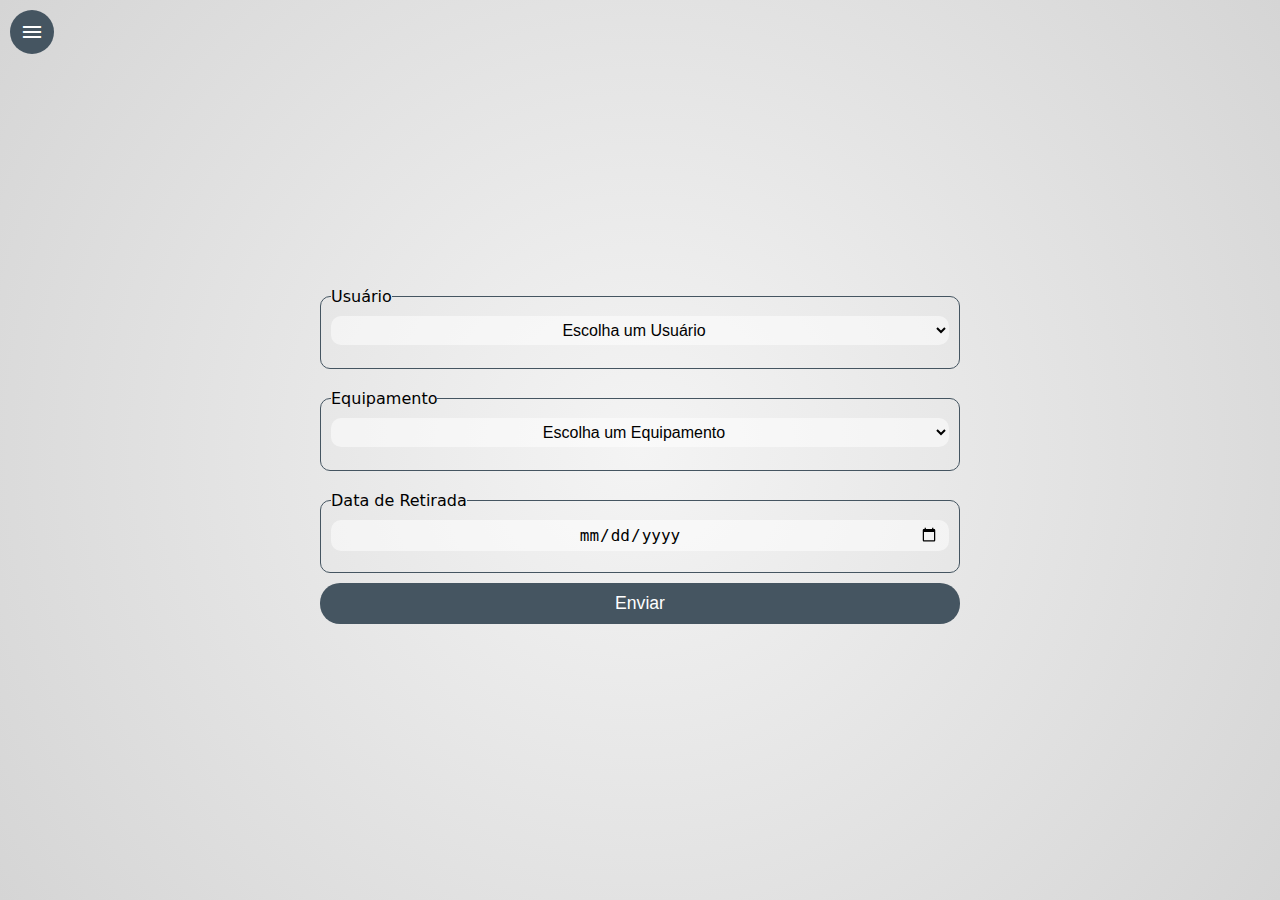
<file: faculdade/index.html>
<!DOCTYPE html>
<html lang="pt-br">
<head>
    <meta charset="UTF-8">
    <meta name="viewport" content="width=device-width, initial-scale=1.0">
    <title>Inicio</title>
    <link rel="stylesheet" href="estilos/style.css">
    <link rel="stylesheet" href="https://fonts.googleapis.com/css2?family=Material+Symbols+Outlined:opsz,wght,FILL,GRAD@24,400,0,0&icon_names=menu" />
</head>
<body>
    <span class="material-symbols-outlined" id="menu-icon">menu</span>

    <header id="menu">
        <nav>
            <ul>
                <li><a href="index.html">Solicitar</a></li>
                <li><a href="historico.html">Histórico</a></li>
                <li><a href="#">Sair</a></li>
            </ul>
        </nav>
    </header>

    <main>
       <!--<img src="img/logo.png" alt="logotipo da marca" width="200">-->
        <section class="caixa-principal">
            <form action="#" method="post" id="form">
                <fieldset>
                    <legend>Usuário</legend>
                    <select name="usuarios" id="id-us" required>
                        <option value="" selected disabled>Escolha um Usuário</option>
                        <option value="André Paulo">André Paulo</option>
                        <option value="Maria de Andrade">Maria de Andrade</option>
                        <option value="Elisabeth Olsen">Elisabeth Olsen</option>
                        <option value="Marcio Andrade">Marcio Andrade</option>
                        <option value="Givanildo Soares">Givanildo Soares</option>
                        <option value="Michael Jackson">Michael Jackson</option>
                    </select>
                </fieldset>
                <fieldset>
                    <legend>Equipamento</legend>
                    <select name="equipamentos" id="id-eq" required>
                        <option value="" selected disabled>Escolha um Equipamento</option>
                        <optgroup label="Mouse">
                            <option value="Mouse Logitech">Mouse Logitech</option>
                            <option value="Mouse Razer 1200dpi">Mouse Razer 1200dpi</option>
                        </optgroup>
                        <optgroup label="Monitor">
                            <option value="Monitor LG 23pl">Monitor LG 23pl</option>
                        </optgroup>
                        <optgroup label="Notebook">
                            <option value="Notebook i7 rtx4060 23pl">Notebook i7 rtx4060 23pl</option>
                            <option value="Notebook i5 Radeon750 20pl">Notebook i5 Radeon750 20pl</option>
                        </optgroup>
                    </select>
                </fieldset>
                <fieldset>
                    <legend>Data de Retirada</legend>
                    <input 
                    type="date" 
                    name="" 
                    id="id-data" 
                    required>
                </fieldset>
                <button type="button" id="botao-enviar" onclick="botaoEnviar()">Enviar</button>
            </form>
        </section>
    </main>

    <script defer src="script/script.js"></script>
</body>
</html>
</file>
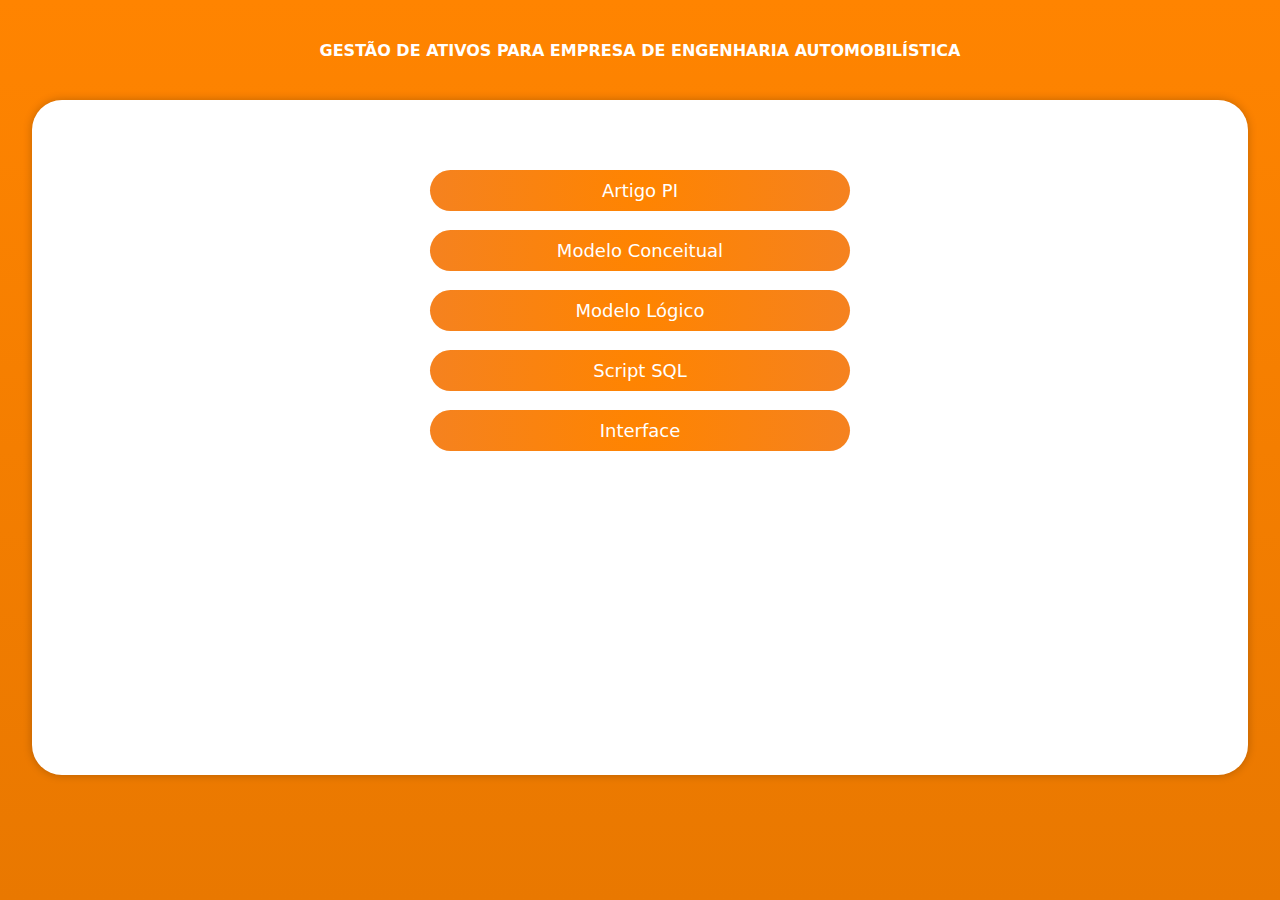
<file: qr_code/index.html>
<!DOCTYPE html>
<html lang="pt-br">
<head>
    <meta charset="UTF-8">
    <meta name="viewport" content="width=device-width, initial-scale=1.0">
    <title>Modelo Relacional</title>
    <link rel="stylesheet" href="style.css">
</head>
<body>
    <header><h1>GESTÃO DE ATIVOS PARA EMPRESA DE ENGENHARIA AUTOMOBILÍSTICA</h1>
    </header>
    <main>
        <div class="container">
            <a class="botao" href="links/artigo-pi.pdf" target="_blank">Artigo PI</a>

            <a class="botao" href="links/modelo-conceitual.pdf" target="_blank">Modelo Conceitual</a>

            <a class="botao" href="links/modelo-logico.pdf" target="_blank" >Modelo Lógico</a>

            <a class="botao" href="links/script-sql.pdf" target="_blank">Script SQL</a>

            <a class="botao" href="https://renaum98.github.io/Projeto_Interdisciplinar/Telas_HTML/index.html" target="_blank">Interface</a>
            

        </div>
    </main>
</body>
</html>
</file>
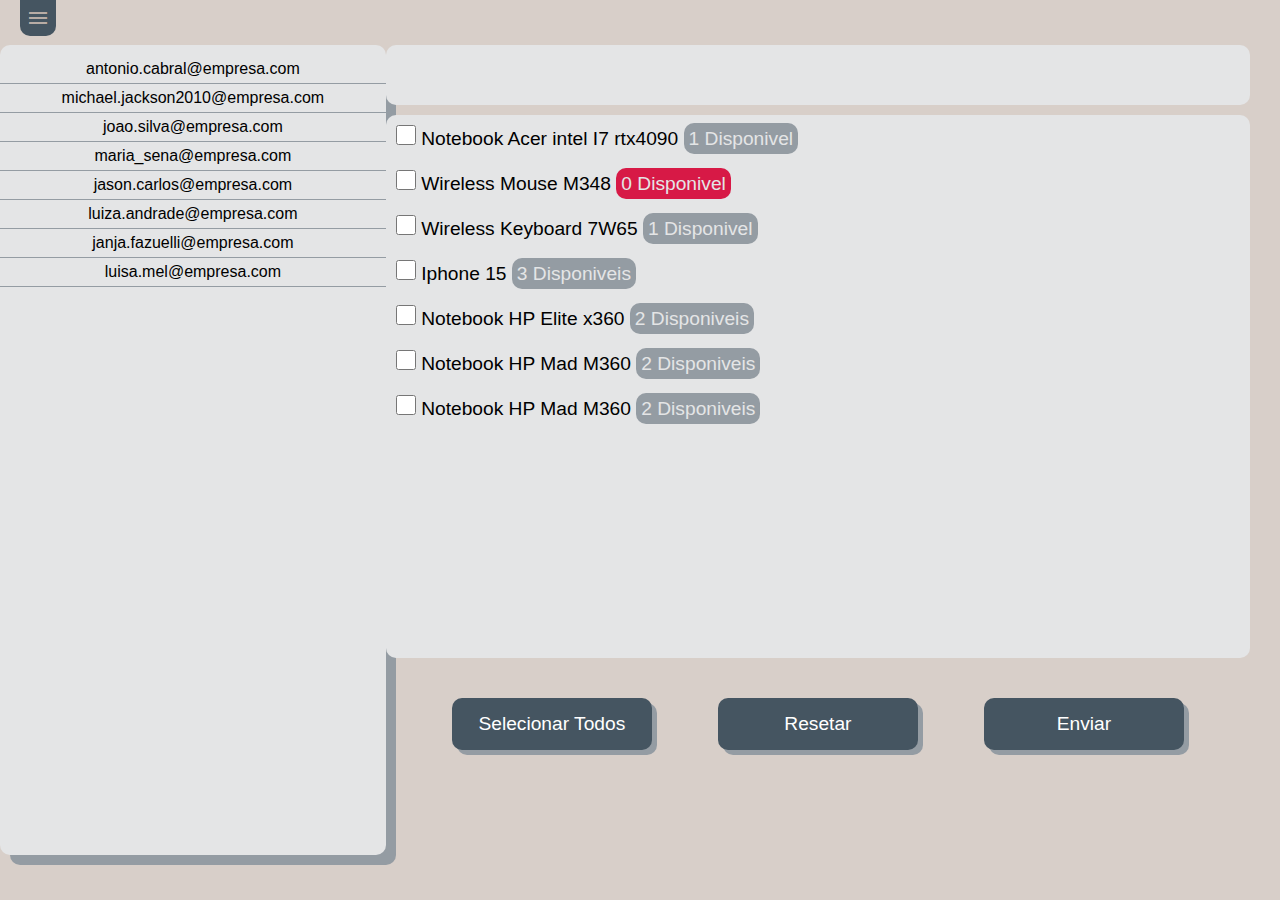
<file: Telas_HTML/index.html>
<!DOCTYPE html>
<html lang="pt-br">
<head>
    <meta charset="UTF-8">
    <meta name="viewport" content="width=device-width, initial-scale=1.0">
    <title>Tela Inicial</title>
    <link rel="stylesheet" href="estilos/style2.css">
    <link rel="stylesheet" href="estilos/menu_lateral.css">
    <link rel="stylesheet" href="https://fonts.googleapis.com/css2?family=Material+Symbols+Outlined:opsz,wght,FILL,GRAD@24,400,0,0&icon_names=menu" />

</head>
<body>
    <span class="material-symbols-outlined" id="menu-icon">menu</span>
    <header>
        <nav id="lista_menu">
            <ul id="lista_menu_pai">
                <li>
                    <a href="index.html" target="_self" class="lista_menu_filhos">Solicitar</a><!--fiz o link do menu com as paginas-->
                </li>
                <li>
                    <a href="tela4.html" target="_self" class="lista_menu_filhos">Histórico</a>
                </li>
            </ul>
        </nav>
    </header>
    <aside>
        <ul id="menu_opc_emails">
            <li id="opc1" class="opc_email" onclick="mudarEmailNaTela(opc1)">antonio.cabral@empresa.com</li>
            <li id="opc2" class="opc_email" onclick="mudarEmailNaTela(opc2)">michael.jackson2010@empresa.com</li>
            <li id="opc3" class="opc_email" onclick="mudarEmailNaTela(opc3)">joao.silva@empresa.com</li>
            <li id="opc4" class="opc_email" onclick="mudarEmailNaTela(opc4)">maria_sena@empresa.com</li>
            <li id="opc5" class="opc_email" onclick="mudarEmailNaTela(opc5)">jason.carlos@empresa.com</li>
            <li id="opc6" class="opc_email" onclick="mudarEmailNaTela(opc6)">luiza.andrade@empresa.com</li>
            <li id="opc7" class="opc_email" onclick="mudarEmailNaTela(opc7)">janja.fazuelli@empresa.com</li>
            <li id="opc8" class="opc_email" onclick="mudarEmailNaTela(opc8)">luisa.mel@empresa.com</li>
        </ul>
    </aside>
    <main>
        <section id="email_exibicao">
            <p><strong></strong></p>
        </section>
        <section id="caixa_lista_itens">
            <div>
                <input type="checkbox" name="cb1" id="cb1">
                <label for="cb1">Notebook Acer intel I7 rtx4090</label>
                <span class="caixa_quantidade">
                    <div class="qtde">1</div> 
                    Disponivel
                </span>
            </div>
            <div>
                <input type="checkbox" name="cb2" id="cb2">
                <label for="cb2">Wireless Mouse M348</label>
                <span class="caixa_quantidade">
                    <div class="qtde">0</div> 
                    Disponivel
                </span>
            </div>
            <div>
                <input type="checkbox" name="cb3" id="cb3">
                <label for="cb3">Wireless Keyboard 7W65</label>
                <span class="caixa_quantidade">
                    <div class="qtde">1</div> 
                    Disponivel
                </span>
            </div>
            <div>
                <input type="checkbox" name="" id="cb4">
                <label for="cb4">Iphone 15</label>
                <span class="caixa_quantidade">
                    <div class="qtde">3</div> 
                    Disponiveis
                </span>
            </div>
            <div>
                <input type="checkbox" name="cb5" id="cb5">
                <label for="cb5">Notebook HP Elite x360</label>
                <span class="caixa_quantidade">
                    <div class="qtde">2</div> 
                    Disponiveis
                </span>
            </div>
            <div>
                <input type="checkbox" name="cb6" id="cb6">
                <label for="cb6">Notebook HP Mad M360</label>
                <span class="caixa_quantidade">
                    <div class="qtde">2</div> 
                    Disponiveis
                </span>
            </div>
            <div>
                <input type="checkbox" name="cb7" id="cb7">
                <label for="cb7">Notebook HP Mad M360</label>
                <span class="caixa_quantidade">
                    <div class="qtde">2</div> 
                    Disponiveis
                </span>
            </div>
        </section>
        <section id="botoes">
            <button id="bt-selecionar-todos">Selecionar Todos</button>
            <button id="bt-resetar">Resetar</button>
            <button id="bt-enviar">Enviar</button>
        </section>
    </main>
    <script src="script/tela2.js" defer></script>
</body>
</html>
</file>
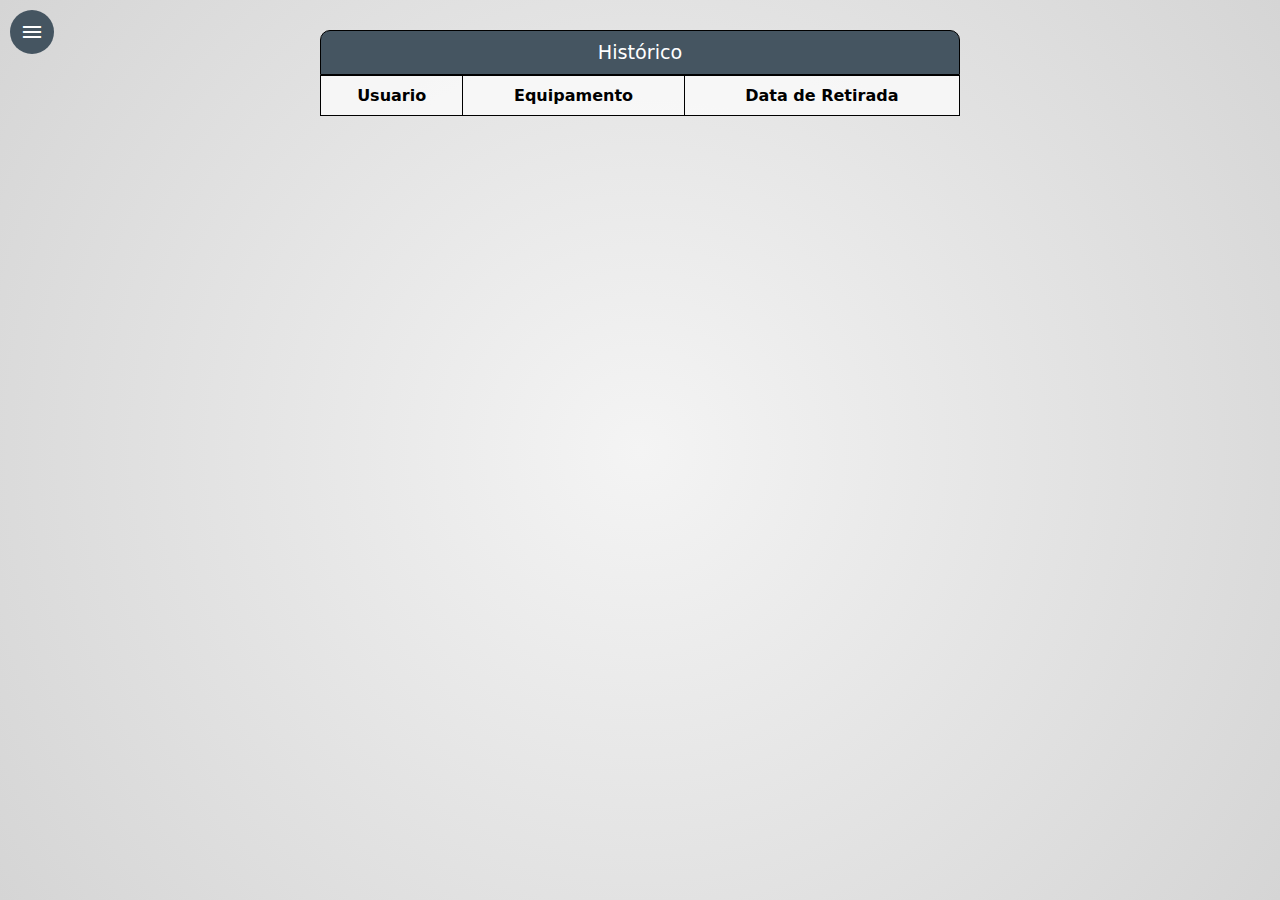
<file: faculdade/historico.html>
<!DOCTYPE html>
<html lang="pt-br">
<head>
    <meta charset="UTF-8">
    <meta name="viewport" content="width=device-width, initial-scale=1.0">
    <title>Inicio</title>
    <link rel="stylesheet" href="estilos/style.css">
    <link rel="stylesheet" href="estilos/historico.css">
    <link rel="stylesheet" href="https://fonts.googleapis.com/css2?family=Material+Symbols+Outlined:opsz,wght,FILL,GRAD@24,400,0,0&icon_names=menu" />
    
</head>

<body>
    <!-- Botão de menu fora do header -->
    <span class="material-symbols-outlined" id="menu-icon">
        menu
    </span>

    <!-- Menu -->
    <header id="menu">
        <nav>
            <ul>
                <li><a href="index.html">Solicitar</a></li>
                <li><a href="index.html">Histórico</a></li>
                <li><a href="#">Sair</a></li>
            </ul>
        </nav>
    </header>

    <!-- Conteúdo principal -->
    <main>
       <!-- <img src="img/logo.png" alt="logotipo da marca" width="200">-->
        <section class="caixa-principal-historico">
            <table>
                <caption>Histórico</caption>
                <thead>
                    <tr>
                        <th scope="col">Usuario</th>
                        <th scope="col">Equipamento</th>
                        <th scope="col">Data de Retirada</th>
                    </tr>
                </thead>
                <tbody>
                    
                </tbody>
            </table>
        </section>
    </main>
    <script defer src="script/script.js"></script>
</body>
</html>
</file>
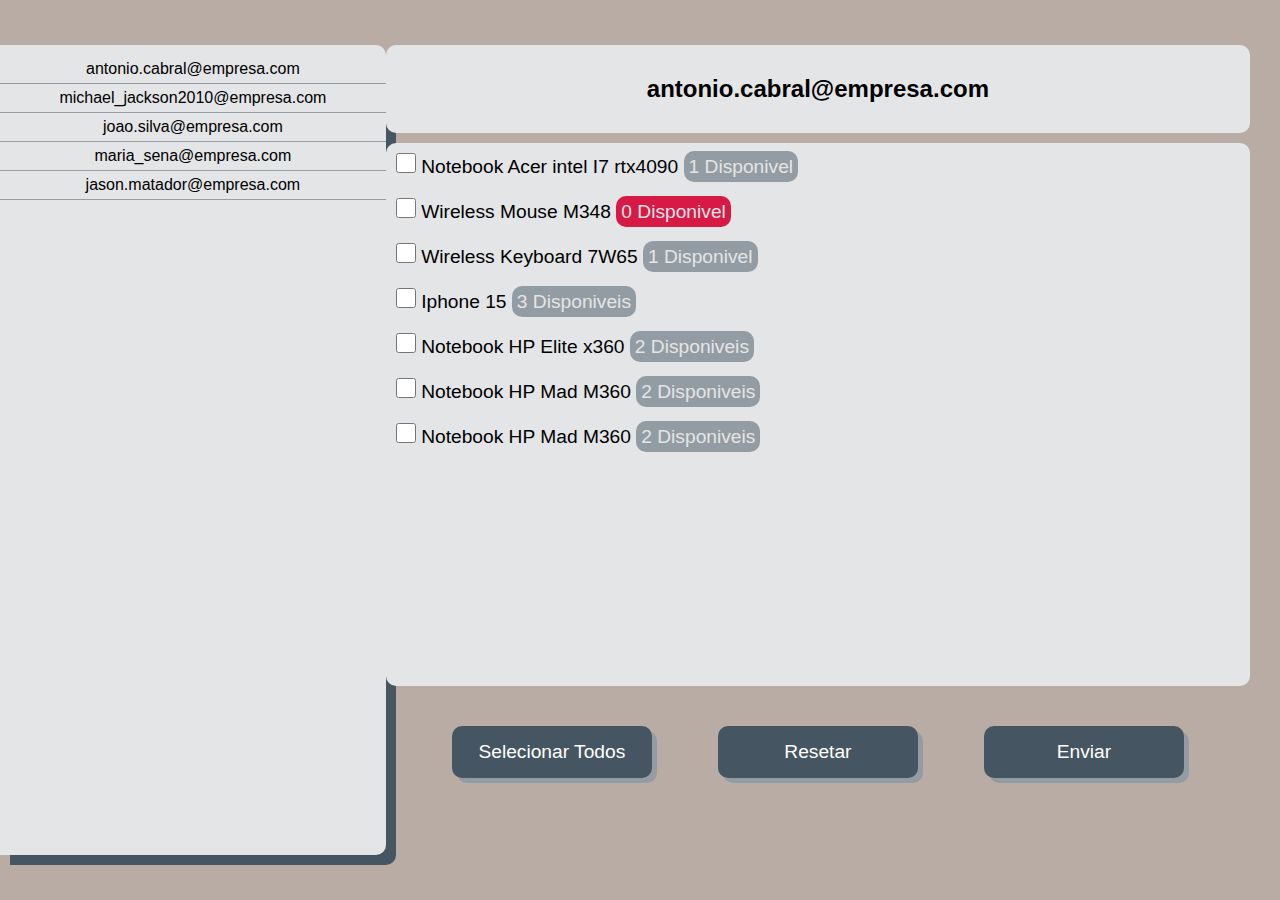
<file: faculdade/tela2.html>
<!DOCTYPE html>
<html lang="pt-br">
<head>
    <meta charset="UTF-8">
    <meta name="viewport" content="width=device-width, initial-scale=1.0">
    <title>Tela2</title>
    <link rel="stylesheet" href="estilos/style2.css">
</head>
<body>
    <aside>
        <ul>
            <li id="opc1" onclick="mudarEmailNaTela(opc1)">antonio.cabral@empresa.com</li>
            <li id="opc2" onclick="mudarEmailNaTela(opc2)">michael_jackson2010@empresa.com</li>
            <li id="opc3" onclick="mudarEmailNaTela(opc3)">joao.silva@empresa.com</li>
            <li id="opc4" onclick="mudarEmailNaTela(opc4)">maria_sena@empresa.com</li>
            <li id="opc5" onclick="mudarEmailNaTela(opc5)">jason.matador@empresa.com</li>
        </ul>
    </aside>
    <main>
        <section id="email_exibicao">
            <p><strong>antonio.cabral@empresa.com</strong></p>
        </section>
        <section id="caixa_lista_itens">
            <div>
                <input type="checkbox" name="cb1" id="cb1">
                <label for="cb1">Notebook Acer intel I7 rtx4090</label>
                <span>
                    <div class="qtde">1</div> 
                    Disponivel
                </span>
            </div>
            <div>
                <input type="checkbox" name="cb2" id="cb2">
                <label for="cb2">Wireless Mouse M348</label>
                <span>
                    <div class="qtde">0</div> 
                    Disponivel
                </span>
            </div>
            <div>
                <input type="checkbox" name="cb3" id="cb3">
                <label for="cb3">Wireless Keyboard 7W65</label>
                <span>
                    <div class="qtde">1</div> 
                    Disponivel
                </span>
            </div>
            <div>
                <input type="checkbox" name="" id="cb4">
                <label for="cb4">Iphone 15</label>
                <span>
                    <div class="qtde">3</div> 
                    Disponiveis
                </span>
            </div>
            <div>
                <input type="checkbox" name="cb5" id="cb5">
                <label for="cb5">Notebook HP Elite x360</label>
                <span>
                    <div class="qtde">2</div> 
                    Disponiveis
                </span>
            </div>
            <div>
                <input type="checkbox" name="cb6" id="cb6">
                <label for="cb6">Notebook HP Mad M360</label>
                <span>
                    <div class="qtde">2</div> 
                    Disponiveis
                </span>
            </div>
            <div>
                <input type="checkbox" name="cb6" id="cb7">
                <label for="cb7">Notebook HP Mad M360</label>
                <span>
                    <div class="qtde">2</div> 
                    Disponiveis
                </span>
            </div>
        </section>
        <section id="botoes">
            <button id="bt-selecionar-todos">Selecionar Todos</button>
            <button id="bt-resetar">Resetar</button>
            <button id="bt-enviar">Enviar</button>
        </section>
    </main>
    <script src="script/tela2.js"></script>
</body>
</html>
</file>
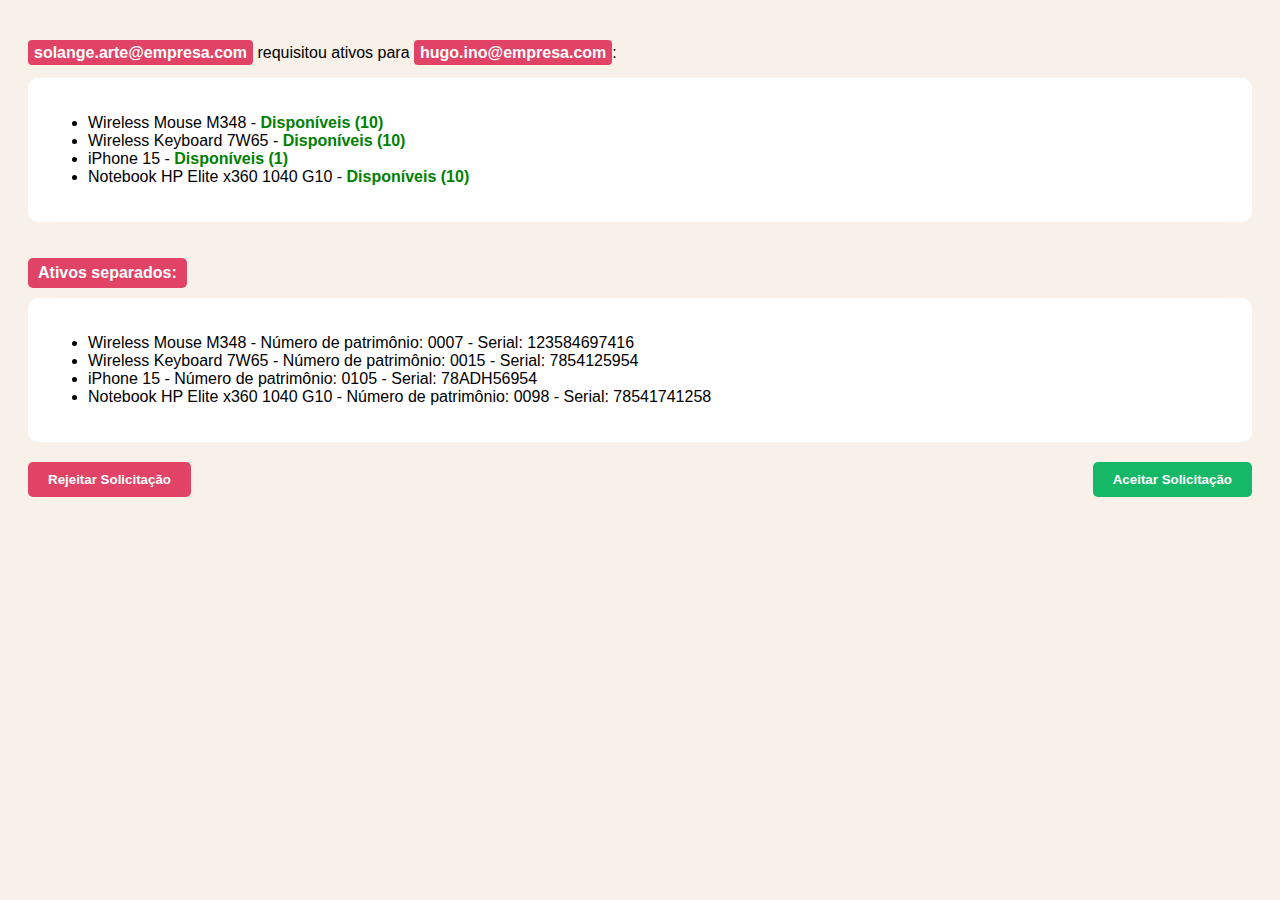
<file: Telas_HTML/email.html>
<!DOCTYPE html>
<html lang="pt-BR">
<head>
  <meta charset="UTF-8">
  <title>Solicitação de Ativos</title>
  <style>
    body {
      font-family: Arial, sans-serif;
      background-color: #f7f1ea;
      padding: 20px;
    }

    .highlight {
      background-color: #e04365;
      color: white;
      font-weight: bold;
      padding: 4px 6px;
      border-radius: 4px;
    }

    .box {
      background-color: white;
      border-radius: 10px;
      padding: 20px;
      margin-bottom: 20px;
    }


    .section-title {
      background-color: #e04365;
      color: white;
      font-weight: bold;
      padding: 6px 10px;
      border-radius: 5px;
      display: inline-block;
      margin-bottom: 10px;
    }

    .disponivel {
      color: green;
      font-weight: bold;
    }

    .buttons {
      display: flex;
      justify-content: space-between;
      margin-top: 20px;
    }

    .btn {
      padding: 10px 20px;
      border: none;
      font-weight: bold;
      border-radius: 5px;

      cursor: pointer;
    }

    .btn-rejeitar {
      background-color: #e04365;
      color: white;
    }

    .btn-aceitar {
      background-color: #14b866;
      color: white;
    }
  </style>
</head>
<body>

  <p><span class="highlight">solange.arte@empresa.com</span> requisitou ativos para <span class="highlight">hugo.ino@empresa.com</span>:</p>

  <div class="box">
    <ul>
      <li>Wireless Mouse M348 - <span class="disponivel">Disponíveis (10)</span></li>
      <li>Wireless Keyboard 7W65 - <span 

class="disponivel">Disponíveis (10)</span></li>
      <li>iPhone 15 - <span class="disponivel">Disponíveis (1)</span></li>
      <li>Notebook HP Elite x360 1040 G10 - <span class="disponivel">Disponíveis (10)</span></li>
    </ul>
  </div>

  <p class="section-title">Ativos separados:</p>
  <div class="box">
    <ul>
      <li>Wireless Mouse M348 - Número de patrimônio: 0007 - Serial: 123584697416</li>
      <li>Wireless Keyboard 7W65 - Número de patrimônio: 0015 - Serial: 7854125954</li>
      <li>iPhone 15 - Número de patrimônio: 0105 - Serial: 78ADH56954</li>
      <li>Notebook HP Elite x360 1040 G10 - Número de patrimônio: 0098 - Serial: 78541741258</li>
    </ul>
  </div>

  <div class="buttons">
    <button class="btn btn-rejeitar">Rejeitar Solicitação</button>
    <button class="btn btn-aceitar">Aceitar Solicitação</button>

  </div>

</body>
</html>
</file>
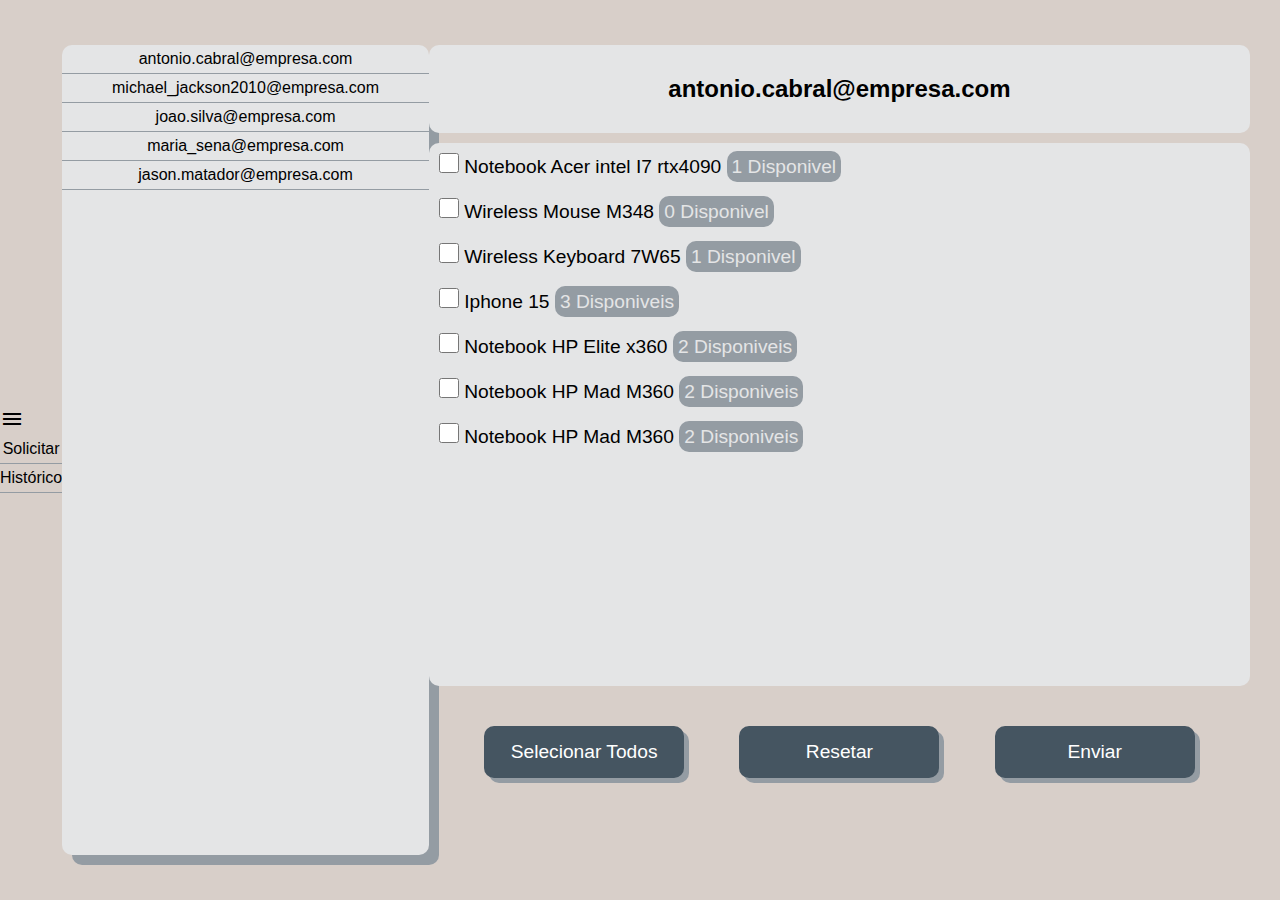
<file: Telas_HTML/tela2.html>
<!DOCTYPE html>
<html lang="pt-br">
<head>
    <meta charset="UTF-8">
    <meta name="viewport" content="width=device-width, initial-scale=1.0">
    <title>Tela Inicial</title>
    <link rel="stylesheet" href="estilos/style2.css">
    <link rel="stylesheet" href="https://fonts.googleapis.com/css2?family=Material+Symbols+Outlined:opsz,wght,FILL,GRAD@24,400,0,0&icon_names=menu" />

</head>
<body>
    <header>
        <span class="material-symbols-outlined" id="menu-icon">menu</span>
        <nav id="lista_menu">
            <ul id="lista_menu_pai">
                <li>Solicitar</li>
                <li>Histórico</li>
            </ul>
        </nav>
    </header>
    <aside>
        <ul>
            <li id="opc1" class="opc_email" onclick="mudarEmailNaTela(opc1)">antonio.cabral@empresa.com</li>
            <li id="opc2" class="opc_email" onclick="mudarEmailNaTela(opc2)">michael_jackson2010@empresa.com</li>
            <li id="opc3" class="opc_email" onclick="mudarEmailNaTela(opc3)">joao.silva@empresa.com</li>
            <li id="opc4" class="opc_email" onclick="mudarEmailNaTela(opc4)">maria_sena@empresa.com</li>
            <li id="opc5" class="opc_email" onclick="mudarEmailNaTela(opc5)">jason.matador@empresa.com</li>
        </ul>
    </aside>
    <main>
        <section id="email_exibicao">
            <p><strong>antonio.cabral@empresa.com</strong></p>
        </section>
        <section id="caixa_lista_itens">
            <div>
                <input type="checkbox" name="cb1" id="cb1">
                <label for="cb1">Notebook Acer intel I7 rtx4090</label>
                <span class="caixa_quantidade">
                    <div class="qtde">1</div> 
                    Disponivel
                </span>
            </div>
            <div>
                <input type="checkbox" name="cb2" id="cb2">
                <label for="cb2">Wireless Mouse M348</label>
                <span class="caixa_quantidade">
                    <div class="qtde">0</div> 
                    Disponivel
                </span>
            </div>
            <div>
                <input type="checkbox" name="cb3" id="cb3">
                <label for="cb3">Wireless Keyboard 7W65</label>
                <span class="caixa_quantidade">
                    <div class="qtde">1</div> 
                    Disponivel
                </span>
            </div>
            <div>
                <input type="checkbox" name="" id="cb4">
                <label for="cb4">Iphone 15</label>
                <span class="caixa_quantidade">
                    <div class="qtde">3</div> 
                    Disponiveis
                </span>
            </div>
            <div>
                <input type="checkbox" name="cb5" id="cb5">
                <label for="cb5">Notebook HP Elite x360</label>
                <span class="caixa_quantidade">
                    <div class="qtde">2</div> 
                    Disponiveis
                </span>
            </div>
            <div>
                <input type="checkbox" name="cb6" id="cb6">
                <label for="cb6">Notebook HP Mad M360</label>
                <span class="caixa_quantidade">
                    <div class="qtde">2</div> 
                    Disponiveis
                </span>
            </div>
            <div>
                <input type="checkbox" name="cb6" id="cb7">
                <label for="cb7">Notebook HP Mad M360</label>
                <span class="caixa_quantidade">
                    <div class="qtde">2</div> 
                    Disponiveis
                </span>
            </div>
        </section>
        <section id="botoes">
            <button id="bt-selecionar-todos">Selecionar Todos</button>
            <button id="bt-resetar">Resetar</button>
            <button id="bt-enviar">Enviar</button>
        </section>
    </main>
    <script src="script/tela2.js" defer></script>
</body>
</html>
</file>
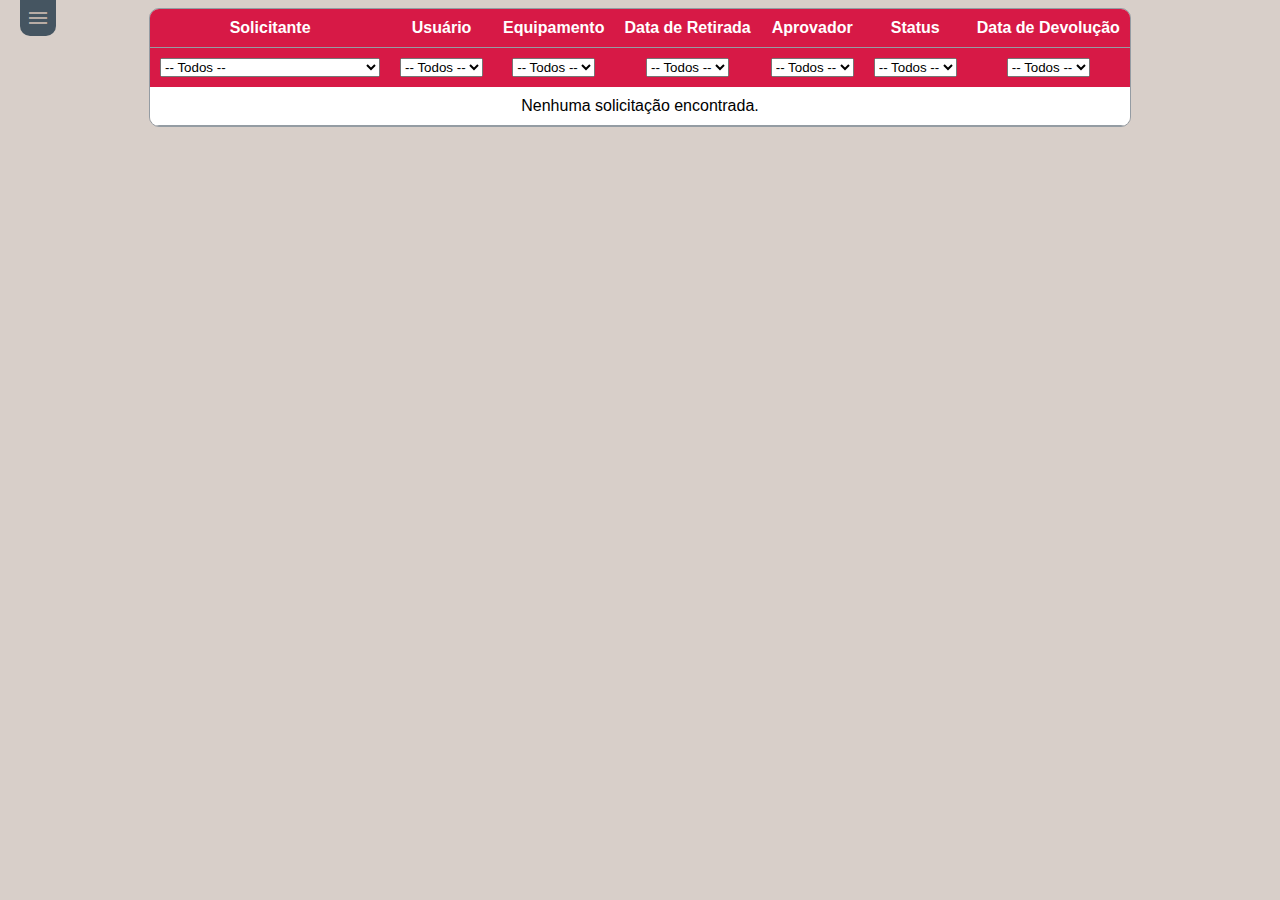
<file: Telas_HTML/tela4.html>
<!DOCTYPE html>
<html lang="en">
<head>
    <meta charset="UTF-8">
    <meta name="viewport" content="width=device-width, initial-scale=1.0">  
    <link rel="stylesheet" href="estilos/style4.css">
    <link rel="stylesheet" href="estilos/menu_lateral.css"> <!--Adicionei o estilo do menu lateral somente-->
    <link rel="stylesheet" href="https://fonts.googleapis.com/css2?family=Material+Symbols+Outlined:opsz,wght,FILL,GRAD@24,400,0,0&icon_names=menu" />
    <title>Historico</title>
</head>
<body>
  <span class="material-symbols-outlined" id="menu-icon">menu</span>
  <header>
    <nav id="lista_menu">
      <ul id="lista_menu_pai">
        <li>
            <a href="index.html" target="_self" class="lista_menu_filhos">Solicitar</a><!--fiz o link do menu com as paginas-->
        </li>
        <li>
            <a href="tela4.html" target="_self" class="lista_menu_filhos">Histórico</a>
        </li>
      </ul>
    </nav>
  </header>
  <main>
    <table>
        <thead>
          <tr class="header_table">
            <th>Solicitante</th>
            <th>Usuário</th>
            <th>Equipamento</th>
            <th>Data de Retirada</th>
            <th>Aprovador</th>
            <th>Status</th>
            <th>Data de Devolução</th>
          </tr>
        </thead>
        <!--Adicionei o tbody e thead pra melhor entendimento-->
        <tbody>
          <tr>
            <td>-</td>
            <td>-</td>
            <td>-</td>
            <td>-</td>
            <td>-</td>
            <td>-</td>
            <td>-</td>
          </tr>
        </tbody>
    </table>
  </main>
    <script src="script/tela2.js" defer></script>
</body>
</html>
</file>
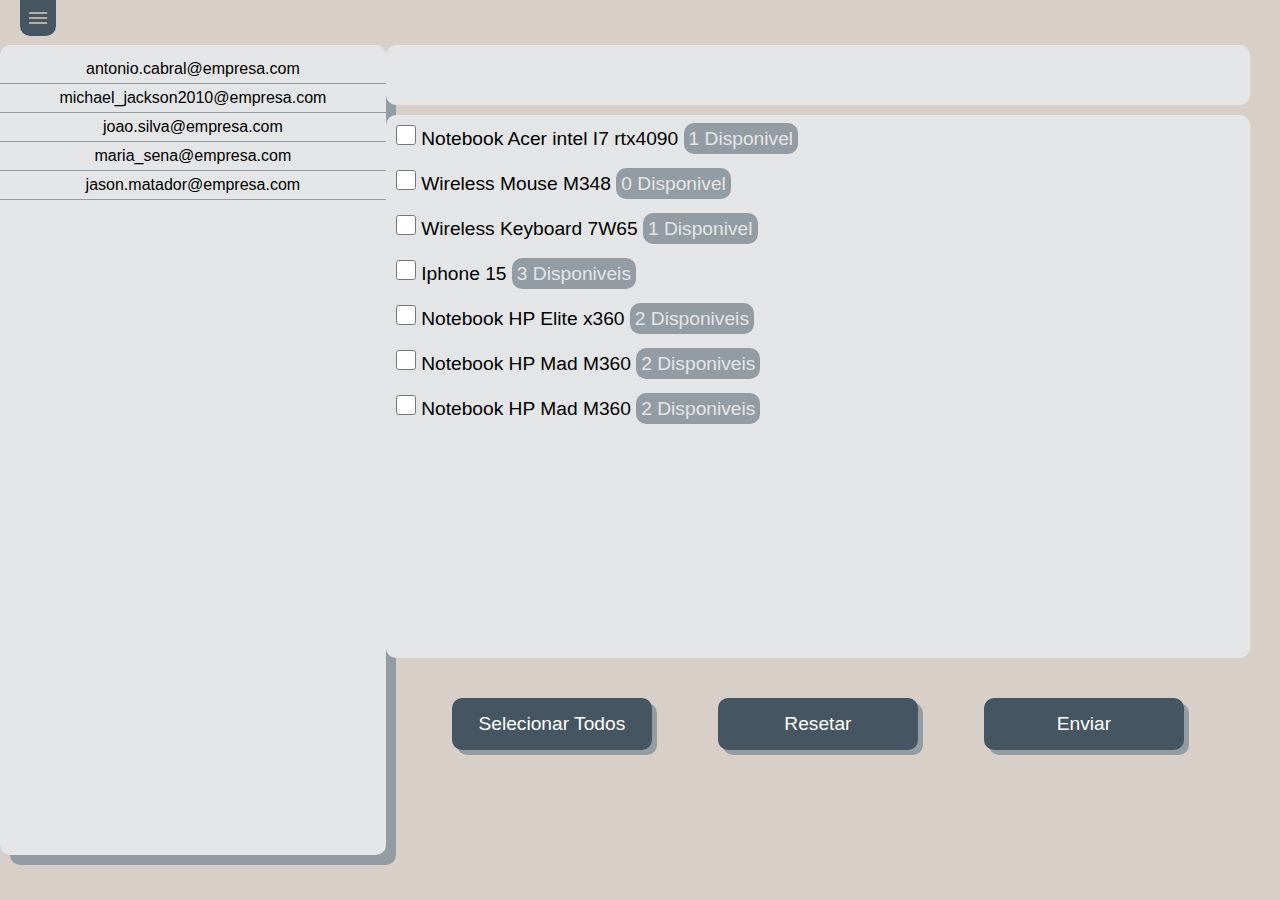
<file: Telas_HTML/tela_solicitar.html>
<!DOCTYPE html>
<html lang="pt-br">
<head>
    <meta charset="UTF-8">
    <meta name="viewport" content="width=device-width, initial-scale=1.0">
    <title>Tela Inicial</title>
    <link rel="stylesheet" href="estilos/style2.css">
    <link rel="stylesheet" href="estilos/menu_lateral.css">
    <link rel="stylesheet" href="https://fonts.googleapis.com/css2?family=Material+Symbols+Outlined:opsz,wght,FILL,GRAD@24,400,0,0&icon_names=menu" />

</head>
<body>
    <span class="material-symbols-outlined" id="menu-icon">menu</span>
    <header>
        <nav id="lista_menu">
            <ul id="lista_menu_pai">
                <li>
                <a href="tela2.html" class="lista_menu_filhos">Solicitar</a><!--fiz o link do menu com as paginas-->
                </li>
                <li>
                    <a href="tela4.html" class="lista_menu_filhos">Histórico</a>
                </li>
            </ul>
        </nav>
    </header>
    <aside>
        <ul id="menu_opc_emails">
            <li id="opc1" class="opc_email" onclick="mudarEmailNaTela(opc1)">antonio.cabral@empresa.com</li>
            <li id="opc2" class="opc_email" onclick="mudarEmailNaTela(opc2)">michael_jackson2010@empresa.com</li>
            <li id="opc3" class="opc_email" onclick="mudarEmailNaTela(opc3)">joao.silva@empresa.com</li>
            <li id="opc4" class="opc_email" onclick="mudarEmailNaTela(opc4)">maria_sena@empresa.com</li>
            <li id="opc5" class="opc_email" onclick="mudarEmailNaTela(opc5)">jason.matador@empresa.com</li>
        </ul>
    </aside>
    <main>
        <section id="email_exibicao">
            <p><strong></strong></p>
        </section>
        <section id="caixa_lista_itens">
            <div>
                <input type="checkbox" name="cb1" id="cb1">
                <label for="cb1">Notebook Acer intel I7 rtx4090</label>
                <span class="caixa_quantidade">
                    <div class="qtde">1</div> 
                    Disponivel
                </span>
            </div>
            <div>
                <input type="checkbox" name="cb2" id="cb2">
                <label for="cb2">Wireless Mouse M348</label>
                <span class="caixa_quantidade">
                    <div class="qtde">0</div> 
                    Disponivel
                </span>
            </div>
            <div>
                <input type="checkbox" name="cb3" id="cb3">
                <label for="cb3">Wireless Keyboard 7W65</label>
                <span class="caixa_quantidade">
                    <div class="qtde">1</div> 
                    Disponivel
                </span>
            </div>
            <div>
                <input type="checkbox" name="" id="cb4">
                <label for="cb4">Iphone 15</label>
                <span class="caixa_quantidade">
                    <div class="qtde">3</div> 
                    Disponiveis
                </span>
            </div>
            <div>
                <input type="checkbox" name="cb5" id="cb5">
                <label for="cb5">Notebook HP Elite x360</label>
                <span class="caixa_quantidade">
                    <div class="qtde">2</div> 
                    Disponiveis
                </span>
            </div>
            <div>
                <input type="checkbox" name="cb6" id="cb6">
                <label for="cb6">Notebook HP Mad M360</label>
                <span class="caixa_quantidade">
                    <div class="qtde">2</div> 
                    Disponiveis
                </span>
            </div>
            <div>
                <input type="checkbox" name="cb7" id="cb7">
                <label for="cb7">Notebook HP Mad M360</label>
                <span class="caixa_quantidade">
                    <div class="qtde">2</div> 
                    Disponiveis
                </span>
            </div>
        </section>
        <section id="botoes">
            <button id="bt-selecionar-todos">Selecionar Todos</button>
            <button id="bt-resetar">Resetar</button>
            <button id="bt-enviar">Enviar</button>
        </section>
    </main>
    <script src="script/tela2.js" defer></script>
</body>
</html>
</file>
<file: faculdade/estilos/style.css>
@charset "UTF-8";
:root {
    --corLogo--: #455561;
    --corFundo--: #ffff;
    --corDetalhe--: #D71946;
    --corSecundaria1--: #949ca3;
    --corSecundaria2--: #e4e5e6;
    --corSecundaria3--: #b8aca5;
    --corSegundaria4--: #d8cfc9;
}

* {
    margin: 0px;
    padding: 0px;
}

body {
    font-family: system-ui, -apple-system, BlinkMacSystemFont, 'Segoe UI', Roboto, Oxygen, Ubuntu, Cantarell, 'Open Sans', 'Helvetica Neue', sans-serif;
    height: 100vh;
    box-sizing: border-box;
    background-color: #d5d5d5;
    display: flex;
    margin: 0;
    overflow: hidden;
}

/* Botão de menu */
#menu-icon {
    position: fixed;
    top: 10px;
    left: 10px;
    font-size: 24px;
    cursor: pointer;
    z-index: 1000; /* Garante que o botão fique acima de tudo */
    background-color: var(--corLogo--);
    color: white;
    padding: 10px;
    border-radius: 50%;
    transition: background-color 0.7s;
}

#menu-icon:hover {
    background-color: var(--corDetalhe--);
}

/* Menu */
header {
    background-color: var(--corLogo--);
    height: 100%;
    padding: 10px;
    border-radius: 0px 20px 20px 0px;
    width: 200px;
    color: white;
    display: flex;
    justify-content: center;
    align-items: center;
    transition: transform 0.3s ease-in-out;
    transform: translateX(-100%);
    position: fixed;
    top: 0;
    left: 0;
}

header.hidden {
    transform: translateX(-100%);
}

nav {
    text-align: center;
    padding: 10px;
    height: 300px;
    width: 100%;
}

ul {
    list-style-type: none;
    height: 90%;
    margin: 10px 0px;
}

li {
    width: 50%;
    margin: 30px auto;
    padding: 5px;
    
    position: relative;
}

a {
    font-size: 1.3rem;
    color: white;
    text-decoration: none;
    font-weight: 400;
}

/*li:hover {
    border-radius: 20px;
    background-color: var(--corDetalhe--);
    transition: 0.2s;
}*/
li::before{
    content: "";
    width: 0;
    height: 2px;
    border-radius: 20px;
    position: absolute;
    left: 0;
    bottom: 0;
    background-color:white;
    transform: translateX(0);
}
li:hover::before{
    transition: .5s ease;
    width: 100%;
}

/* Conteúdo principal */
main {
    height: 100%;
    width: 100%;
    background-image: radial-gradient(circle, #f4f4f4, #d5d5d5);
    display: flex;
    flex-flow: column;
    justify-content: center;
    align-items: center;
    transition: margin-left 0.3s ease-in-out;
    margin-left: 0px; /* Espaço para o menu */
}

main.expanded {
    margin-left: 0;
}
main>img{
    margin-top: 10px;
}
main>img:hover{
    transform: scale(1.1);
    transition: 2s;
}

.caixa-principal,
.caixa-principal-historico{
    width: 50%;
    max-width: 1000px;
    min-width: 300px;
    margin: auto;
    padding: 20px;
    border-radius: 10px;
}

form {
    height: 100%;
    display: flex;
    flex-flow: column;
}

fieldset {
    height: 60px;
    border-radius: 10px;
    border: 1px solid var(--corLogo--);
    margin: 10px 0px;
    padding: 10px;
    font-size: 1rem;

    display: flex;
    justify-content: center;
    flex-flow: column;
}

select ,input[type="date"]{
    background-color: rgba(255, 255, 255, 0.521);
    font-size: 1rem;
    text-align: center;
    border-radius: 10px;
    padding: 5px 10px;
    border: none;
}


#botao-enviar {
    padding: 10px;
    border-radius: 20px;
    border: none;
    background-color: var(--corLogo--);
    color: white;
    cursor: pointer;
    font-size: 1.1rem;
}

#botao-enviar:hover {
    background-color: var(--corDetalhe--);
    transition: 0.5s;
}
</file>
<file: qr_code/style.css>
@charset "UTF-8";

*{
    margin: 0px;
    padding: 0px;
    font-family: system-ui, -apple-system, BlinkMacSystemFont, 'Segoe UI', Roboto, Oxygen, Ubuntu, Cantarell, 'Open Sans', 'Helvetica Neue', sans-serif;
}
body {
    width: 100vw;
    height: 100vh;
    overflow: auto;
    background-image: linear-gradient(to bottom,#FF8400,#e97800);
}
header{
    height: 100px;
    display: flex;
    justify-content: center;
    align-items: center;
    border-radius: 0px 0px 10px 10px;
    
    
}
header>h1{
    flex: 1 1 300;
    font-size: 1em;
    color: white;
    text-align: center;
}
main{
    height: 75%;
    width: 95%;
    margin: auto;
    box-shadow: 0px 0px 10px rgba(0, 0, 0, 0.232);
    display: flex;
    justify-content: center;
    background-color: rgb(255, 255, 255);
    border-radius: 30px 30px 30px 30px;
}

.container{
    width: 80%;
    height: 300px;
    max-height: 70%;
    margin-top: 60px;
    
    text-align: center;
    display: flex;
    justify-content: space-evenly;
    flex-flow: column nowrap;
}
.botao{
    margin: auto;
    width: 80%;
    max-width: 400px;
    padding: 10px;
    background-image: radial-gradient(circle,#FF8400,#F5821F); 
    font-size: large;
    border-radius: 30px;
    color: white;
    text-decoration: none;
}
.botao:hover {
    background-image: radial-gradient(circle,#e97800,#FF8400); 
    transform: scale(1.1);
    transition: 0.5s;
    cursor: pointer;
}
.botao:active {
    transform: scale(1.0);
    transition: 0.2s;
    color: #FF8400;
    background-image: radial-gradient(circle, white 50%,rgb(230, 230, 230));
}
</file>
<file: Telas_HTML/estilos/style2.css>
:root {
    --corLogo--: #455561;
    --corFundo--: #ffff;
    --corDetalhe--: #D71946;
    --corSecundaria1--: #949ca3;
    --corSecundaria2--: #e4e5e6;
    --corSecundaria3--: #b8aca5;
    --corSecundaria4--: #d8cfc9;
}

*{
    margin: 0;
    padding: 0;
    box-sizing: border-box;
}
body{
    height: 100vh;
    width: 100vw;
    font-family: Arial, Helvetica, sans-serif;
    background-color: var(--corSecundaria4--);
    display: flex;
    justify-content: space-between;
    align-items: center;
}

#menu_opc_emails{
    margin-top: 10px;
}

ul{
    list-style-type: none; 
}
li{
    border-bottom: 1px solid var(--corSecundaria1--);
    cursor: pointer;
    padding: 5px 0;
    text-align: center;
}
.opc_email:hover,
#caixa_lista_itens> div:hover{
    background-color: var(--corSecundaria1--);
    color: var(--corSecundaria2--);
    transition: .2s;
}
label,
input[type=checkbox],
div{
    cursor: pointer;
}

#caixa_lista_itens>div:active,
#botoes>button:active{
    background-color: var(--corDetalhe--);
    color: var(--corSecundaria2--);
}

aside{
    background-color: var(--corSecundaria2--);
    height: 90%;
    width: 400px;
    border-radius: 10px;
    box-shadow: 10px 10px var(--corSecundaria1--);
}
main{
    width: 70%;
    height: 90%;
    margin-right: 30px;
    
}
#email_exibicao{
    width: 100%;
    background-color: var(--corSecundaria2--);
    margin-bottom: 10px;
    padding: 30px 0px;
    font-size: 1.5em;
    text-align: center;
    border-radius: 10px;
}
#caixa_lista_itens{
    height: 67%;
    background-color: var(--corSecundaria2--);
    padding: 5px;
    border-radius: 10px;
    font-size: 1.2em;
    display: flex;
    flex-direction: column;
    gap: 10px;
}
#caixa_lista_itens>div{
    padding: 5px;
}

#botoes{
    width: 100%;
    padding: 30px 0px;
    margin-top:10px;
    border-radius: 10px;
    display: flex;
    align-items: center;
    justify-content: space-evenly; 
}
#botoes>button{
    width: 200px;
    padding: 15px 0;
    background-color: var(--corLogo--);
    color: var(--corFundo--);
    box-shadow: 5px 5px var(--corSecundaria1--);
    font-size: 1.2em;
    border: none;
    border-radius: 10px;
    cursor: pointer;
}
input[type="checkbox"]{
    height: 20px;
    width: 20px;
    position: relative;
    overflow: hidden;
}
input[type="checkbox"]:checked:before{
    content: "";
    width: 100%;
    height: 100%;
    background-color: var(--corLogo--);
    position: absolute;
    border-radius: 2px;
}
.qtde{
    display: inline;
}
.caixa_quantidade {
    background-color: var(--corSecundaria1--);
    color: var(--corSecundaria2--);
    padding: 5px;
    border-radius: 10px;
}
@media screen and (max-width:767px),(orientation:portrait) {
    body{
        font-size: .7rem;
        display: flex;
        flex-direction: column;
        justify-content: center;
        align-items: center;
    }
    aside{
        height: fit-content;
        width: 100%;
    }
    main{
        width: 100%;
        height: fit-content;
        margin: 0;
        display: flex;
        flex-direction: column;
        justify-content: center;
        align-items: center;
    }
    #caixa_lista_itens{
        width: 100%;
        margin: 0;
    }
    #caixa_lista_itens>div{
        font-size: 9pt;
        display: flex;
        justify-content: space-between;
    }
}
</file>
<file: Telas_HTML/estilos/menu_lateral.css>
:root {
    --corLogo--: #455561;
    --corFundo--: #ffff;
    --corDetalhe--: #D71946;
    --corSecundaria1--: #949ca3;
    --corSecundaria2--: #e4e5e6;
    --corSecundaria3--: #b8aca5;
    --corSecundaria4--: #d8cfc9;
}

header{
    background-color: var(--corLogo--);
    height: 100%;
    width: 200px;
    border-radius: 0 10px 10px 0;

    display: flex;
    flex-direction: column;
    align-items: center;
    justify-content: space-evenly; 
    transition: transform 0.3s ease-in-out;
    transform: translateX(-100%);
    position: absolute;
    left: 0;
    top: 0;
}
#menu-icon{
    color: var(--corSecundaria3--);
    padding: 6px;
    position: absolute;
    border-radius: 0 0 10px 10px;
    top: 0;
    left: 20px;
    cursor: pointer;
    z-index: 1000;
    transition: background-color .5s ease-in-out;
    backdrop-filter: blur(10px);
    background-color: var(--corLogo--);
}
#menu-icon:hover{
    background-color: var(--corDetalhe--);
}

#lista_menu_pai{
    list-style-type: none;
    display: flex;
    flex-direction: column;
    gap: 10px;
    font-size: 1.2rem;
    border: none;
}
#lista_menu_pai > li{
    border: none;
    border-radius: 10px;
    padding: 5px;
}
.lista_menu_filhos{
    position: relative;
    color: var(--corFundo--);
    font-weight: 400;
    text-decoration: none;
}
.lista_menu_filhos::before{
    position: absolute;
    content: "";
    width: 0;
    height: 1px;
    bottom: 0;
    left: 0;
    background-color: var(--corSecundaria4--);
}
.lista_menu_filhos:hover::before{
    width: 100%;
    transition: 0.5s;
}

@media (max-width:767px) {
    header{
        z-index: 100;
        height: 100px;
        width: 100%;
        border-radius: 0 0 10px 10px;
        box-shadow:  0 10px 10px rgba(0, 0, 0, 0.195);
    }
    #menu-icon{
        left: 0;
    }
}
</file>
<file: faculdade/estilos/historico.css>
table{
    width: 100%;
    min-width: 300px;
    margin: auto;
    border-collapse: collapse;
}
caption{
    background-color: #455561;
    border-radius: 10px 10px 0 0;
    color: white;
    font-size: 1.2rem;
}
td, th, caption {
    border: 1px solid black;
    padding: 10px;  
    text-align: center;
}

td,th{
    background-color: rgba(255, 255, 255, 0.688);
}
.caixa-principal-historico{
    margin-top: 10px;
}
</file>
<file: faculdade/estilos/style2.css>
:root {
    --corLogo--: #455561;
    --corFundo--: #ffff;
    --corDetalhe--: #D71946;
    --corSecundaria1--: #949ca3;
    --corSecundaria2--: #e4e5e6;
    --corSecundaria3--: #b8aca5;
    --corSegundaria4--: #d8cfc9;
}

*{
    margin: 0;
    padding: 0;
    box-sizing: border-box;
}
body{
    height: 100vh;
    width: 100vw;
    font-family: 'Segoe UI', Tahoma, Geneva, Verdana, sans-serif;
    background-color: var(--corSecundaria3--);
    display: flex;
    justify-content: space-between;
    align-items: center;
}
ul{
    list-style-type: none;
    margin-top: 10px;
}
li{
    border-bottom: 1px solid var(--corSecundaria1--);
    cursor: pointer;
    padding: 5px 0;
    text-align: center;
}
li:hover,
#caixa_lista_itens>div:hover{
    background-color: var(--corSecundaria1--);
    color: var(--corSecundaria2--);
    transition: .2s;
}
li:active,
#caixa_lista_itens>div:active,
#botoes>button:active{
    background-color: var(--corDetalhe--);
    color: var(--corSecundaria2--);
}
aside{
    background-color: var(--corSecundaria2--);
    height: 90%;
    width: 400px;
    border-radius: 0 10px 10px 0;
    box-shadow: 10px 10px var(--corLogo--);
}
main{
    width: 70%;
    height: 90%;
    margin-right: 30px;
    
}
#email_exibicao{
    width: 100%;
    background-color: var(--corSecundaria2--);
    margin-bottom: 10px;
    padding: 30px 0px;
    font-size: 1.5em;
    text-align: center;
    border-radius: 10px;
}
#caixa_lista_itens{
    height: 67%;
    background-color: var(--corSecundaria2--);
    padding: 5px;
    border-radius: 10px;
    font-size: 1.2em;
    display: flex;
    flex-direction: column;
    gap: 10px;
}
#caixa_lista_itens>div{
    padding: 5px;
}

#botoes{
    width: 100%;
    padding: 30px 0px;
    margin-top:10px;
    border-radius: 10px;
    display: flex;
    align-items: center;
    justify-content: space-evenly; 
}
#botoes>button{
    width: 200px;
    padding: 15px 0;
    background-color: var(--corLogo--);
    color: var(--corFundo--);
    box-shadow: 5px 5px var(--corSecundaria1--);
    font-size: 1.2em;
    border: none;
    border-radius: 10px;
    cursor: pointer;
}
input[type="checkbox"]{
    height: 20px;
    width: 20px;
    position: relative;
    overflow: hidden;
}
input[type="checkbox"]:checked:before{
    content: "";
    width: 100%;
    height: 100%;
    background-color: var(--corLogo--);
    position: absolute;
    border-radius: 2px;
}
.qtde{
    display: inline;
}
span {
    background-color: var(--corSecundaria1--);
    color: var(--corSecundaria2--);
    padding: 5px;
    border-radius: 10px;
}
</file>
<file: Telas_HTML/estilos/style4.css>
:root {
    --corLogo--: #455561;
    --corFundo--: #ffff;
    --corDetalhe--: #D71946;
    --corSecundaria1--: #949ca3;
    --corSecundaria2--: #e4e5e6;
    --corSecundaria3--: #b8aca5;
    --corSegundaria4--: #d8cfc9;
}

*{
    margin-left: auto;
    margin-right: auto;
    padding: 0;
    box-sizing: border-box;
    font-family: Arial, Helvetica, sans-serif;   
}
body{
    background-color: var(--corSegundaria4--);
}

/*.header_table{
    background-color: var(--corDetalhe--);
    color: var(--corFundo--);
}*/

/*table{
    border-collapse: collapse;
    border: 1px solid;
}

table tr:last-child td:last-child {
    border-bottom-right-radius: 50px;
 }


table tr:last-child td:first-child {
    border-bottom-left-radius: 0.5rem;
 }
 */
 
table{ 
    border: 1px solid var(--corSecundaria1--);
    border-radius: 10px; 
    border-spacing: 0;
    overflow: hidden;
}
table td, 
table th { 
    border-bottom: 1px solid var(--corSecundaria1--);
    padding: 10px; 
    text-align: center;
    cursor: pointer;
}
table tr:last-child th{
    border-bottom: none;
}

table thead{
    background: var(--corDetalhe--);
    color: var(--corFundo--);
}
table tbody{
    background-color: var(--corFundo--);
}

table tbody tr:hover{
    background-color: var(--corSecundaria1--);
}

table thead:first-child:hover{
    background-color: var(--corDetalhe--);
}
</file>
